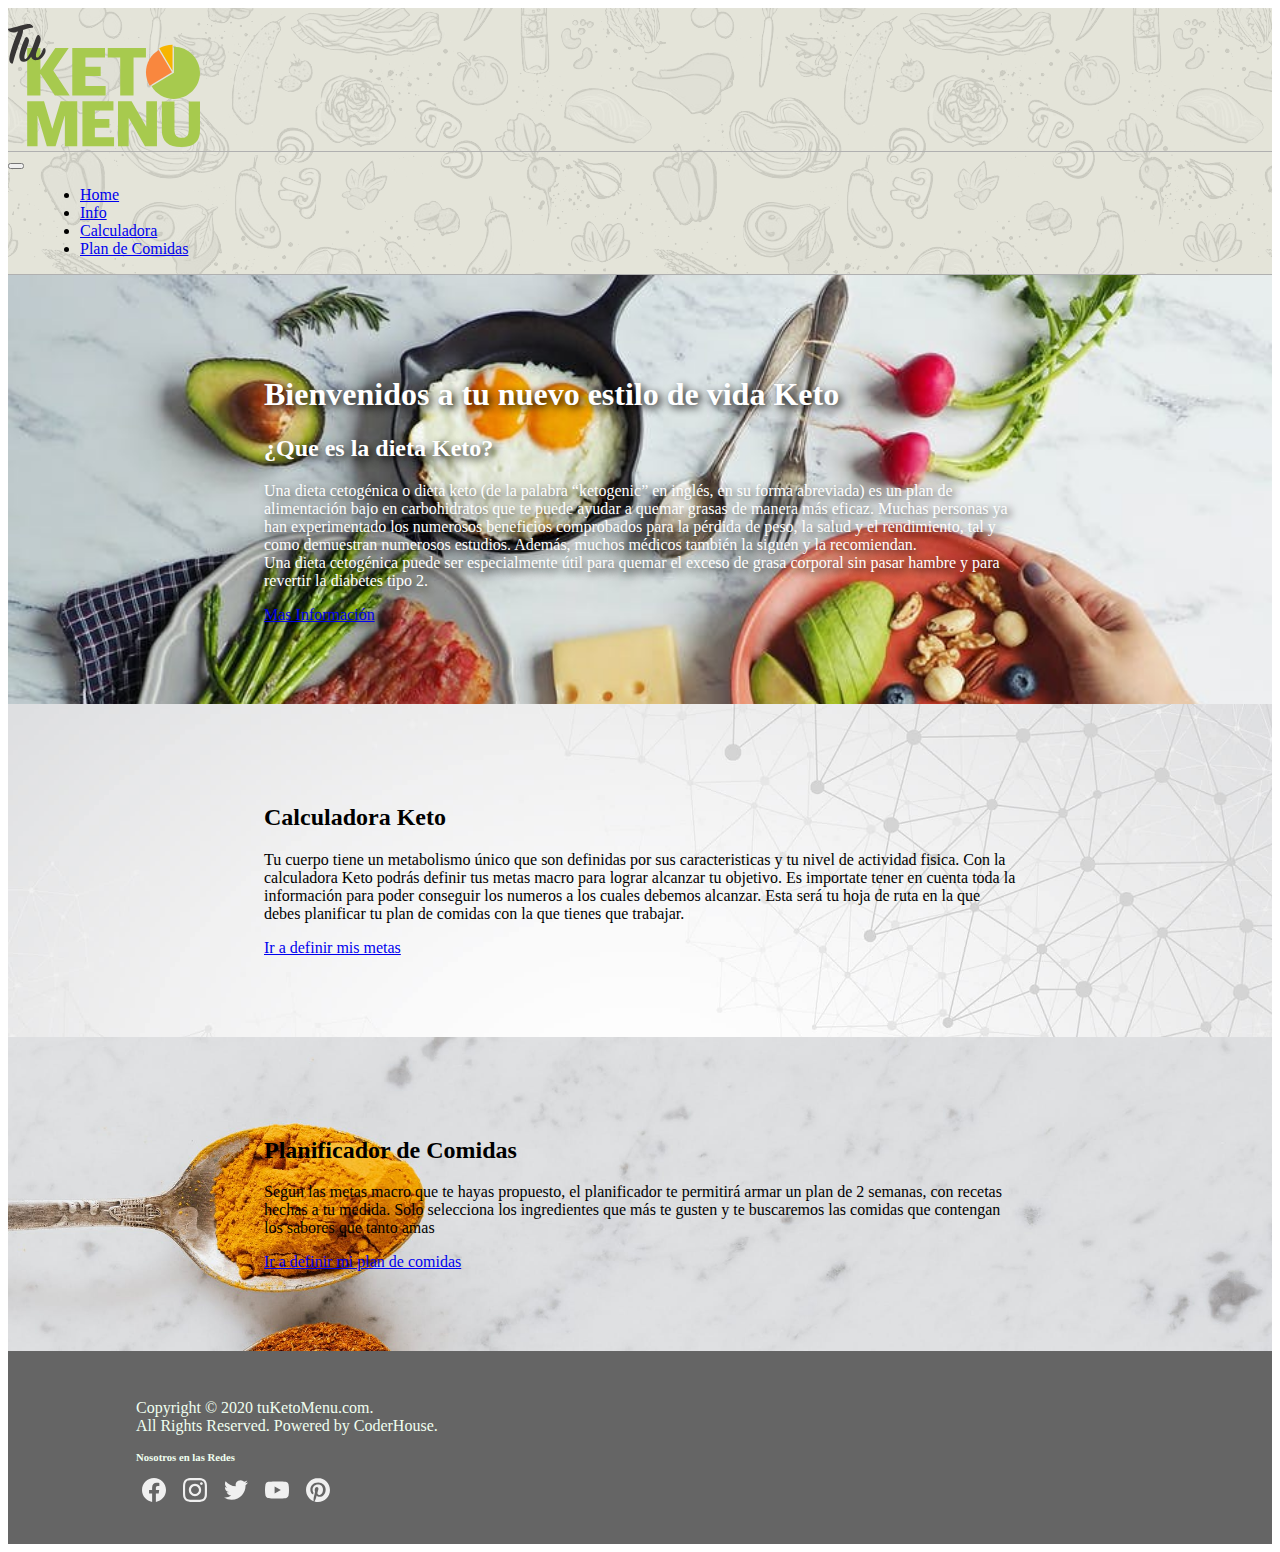
<file: index.html>
<!DOCTYPE html>
<html lang="es">
<head>
    <meta charset="UTF-8">
    <meta name="viewport" content="width=device-width, initial-scale=1.0">
    <!-- Links -->
    <link href="https://cdn.jsdelivr.net/npm/bootstrap@5.0.0-beta1/dist/css/bootstrap.min.css" rel="stylesheet" integrity="sha384-giJF6kkoqNQ00vy+HMDP7azOuL0xtbfIcaT9wjKHr8RbDVddVHyTfAAsrekwKmP1" crossorigin="anonymous">
    <link rel="stylesheet" href="./css/style.css">

    <title>tuKetoMenu | Home</title>
</head>
<header class="site-header">
<div class="container-fluid text-center mb-3">
    <a class="navbar-brand" href="#"><img src="./logos/logoketo.svg" alt="tuKetoMenu logoketo"></a>
</div>    
<nav class="navbar navbar-expand-lg navbar-light navbar-keto">
    <div class="container-fluid justify-content-end">
        <button class="navbar-toggler" type="button" data-bs-toggle="collapse" data-bs-target="#navbarNavDropdown" aria-controls="navbarNavDropdown" aria-expanded="false" aria-label="Toggle navigation">
        <span class="navbar-toggler-icon"></span></button>

        <div class="collapse navbar-collapse justify-content-center" id="navbarNavDropdown">
            <ul class="navbar-nav text-center">
                <li class="nav-item">
                    <a class="nav-link active" aria-current="page" href="#">Home</a>
                </li>
                <li class="nav-item">
                    <a class="nav-link" href="guiainicial.html">Info</a>
                </li>
                <li class="nav-item">
                    <a class="nav-link" href="calculadora.html">Calculadora</a>
                </li>
                <li class="nav-item">
                    <a class="nav-link" href="mealplanner.html">Plan de Comidas</a>
                </li>
            </ul>
        </div>
    </div>
</nav>
</header>

<body>
    <section class="container-fluid text-center px-10 indexSection_Welcome">
        <h1 class="pb-5">Bienvenidos a tu nuevo estilo de vida Keto</h1>
        <h2 class="pb-4">¿Que es la dieta Keto?</h2>
        <p class="pb-4 fs-5">Una dieta cetogénica o dieta keto (de la palabra “ketogenic” en inglés, en su forma abreviada) es un plan de alimentación bajo en carbohidratos
            que te puede ayudar a quemar grasas de manera más eficaz. Muchas personas ya han experimentado los numerosos beneficios comprobados para la
            pérdida de peso, la salud y el rendimiento, tal y como demuestran numerosos estudios. Además, muchos médicos también la siguen y la recomiendan.
            <br>
            Una dieta cetogénica puede ser especialmente útil para quemar el exceso de grasa corporal sin pasar hambre y para revertir la diabetes tipo 2.
        </p>
        <a class="text-decoration-none fs-4 link-light" href="guiainicial.html">Mas Información</a>
    </section>
    <section class="container-fluid text-center px-10 indexSection_Calc">
        <h2 class="py-5">Calculadora Keto</h2>
        <p class="pb-5 fs-5"> Tu cuerpo tiene un metabolismo único que son definidas por sus caracteristicas y tu nivel de actividad fisica. Con la calculadora Keto podrás definir tus metas macro para lograr alcanzar tu objetivo. Es importate tener en cuenta toda la información para poder conseguir los numeros a los cuales debemos alcanzar. Esta será tu hoja de ruta en la que debes planificar tu plan de comidas con la que tienes que trabajar.
        </p>
        <a class="text-decoration-none fs-4 link-dark" href="calculadora.html">Ir a definir mis metas</a>
    </section>
    <section class="container-fluid text-end px-10 indexSection_Mealplanner">
        <h2 class="py-5">Planificador de Comidas</h2>
        <p class="d-inline-flex justify-content-end w-75 pb-5 fs-5">Segun las metas macro que te hayas propuesto, el planificador te permitirá armar un plan de 2 semanas, con recetas hechas a tu medida. Solo selecciona los ingredientes que más te gusten y te buscaremos las comidas que contengan los sabores que tanto amas</p>
        <a class="d-flex justify-content-end text-decoration-none fs-4 link-dark"  href="mealplanner.html">Ir a definir mi plan de comidas</a>
    </section>

    <!-- Scripts -->
    <script src="https://cdn.jsdelivr.net/npm/bootstrap@5.0.0-beta1/dist/js/bootstrap.bundle.min.js" integrity="sha384-ygbV9kiqUc6oa4msXn9868pTtWMgiQaeYH7/t7LECLbyPA2x65Kgf80OJFdroafW" crossorigin="anonymous"></script>
</body>

<footer>
    <div class="container-fluid">
        <div class="row">
            <div class="col-12 col-md-6 text-center text-md-start">
                <p>Copyright © 2020 tuKetoMenu.com.<br> All Rights Reserved. Powered by CoderHouse.</p>
            </div>
            <div class="col-12 col-md-6 text-center text-md-end">
                <h6>Nosotros en las Redes</h6>
                <div class="d-flex justify-content-center justify-content-md-end">
                    <img src="./logos/facebook.svg" alt="facebook">
                    <img src="./logos/instagram.svg" alt="instagram">
                    <img src="./logos/twitter.svg" alt="twiiter">
                    <img src="./logos/youtube.svg" alt="youtube">
                    <img src="./logos/pinterest.svg" alt="pinterest">
                </div>
            </div>
        </div>
    </div>
</footer>
</html>
</file>
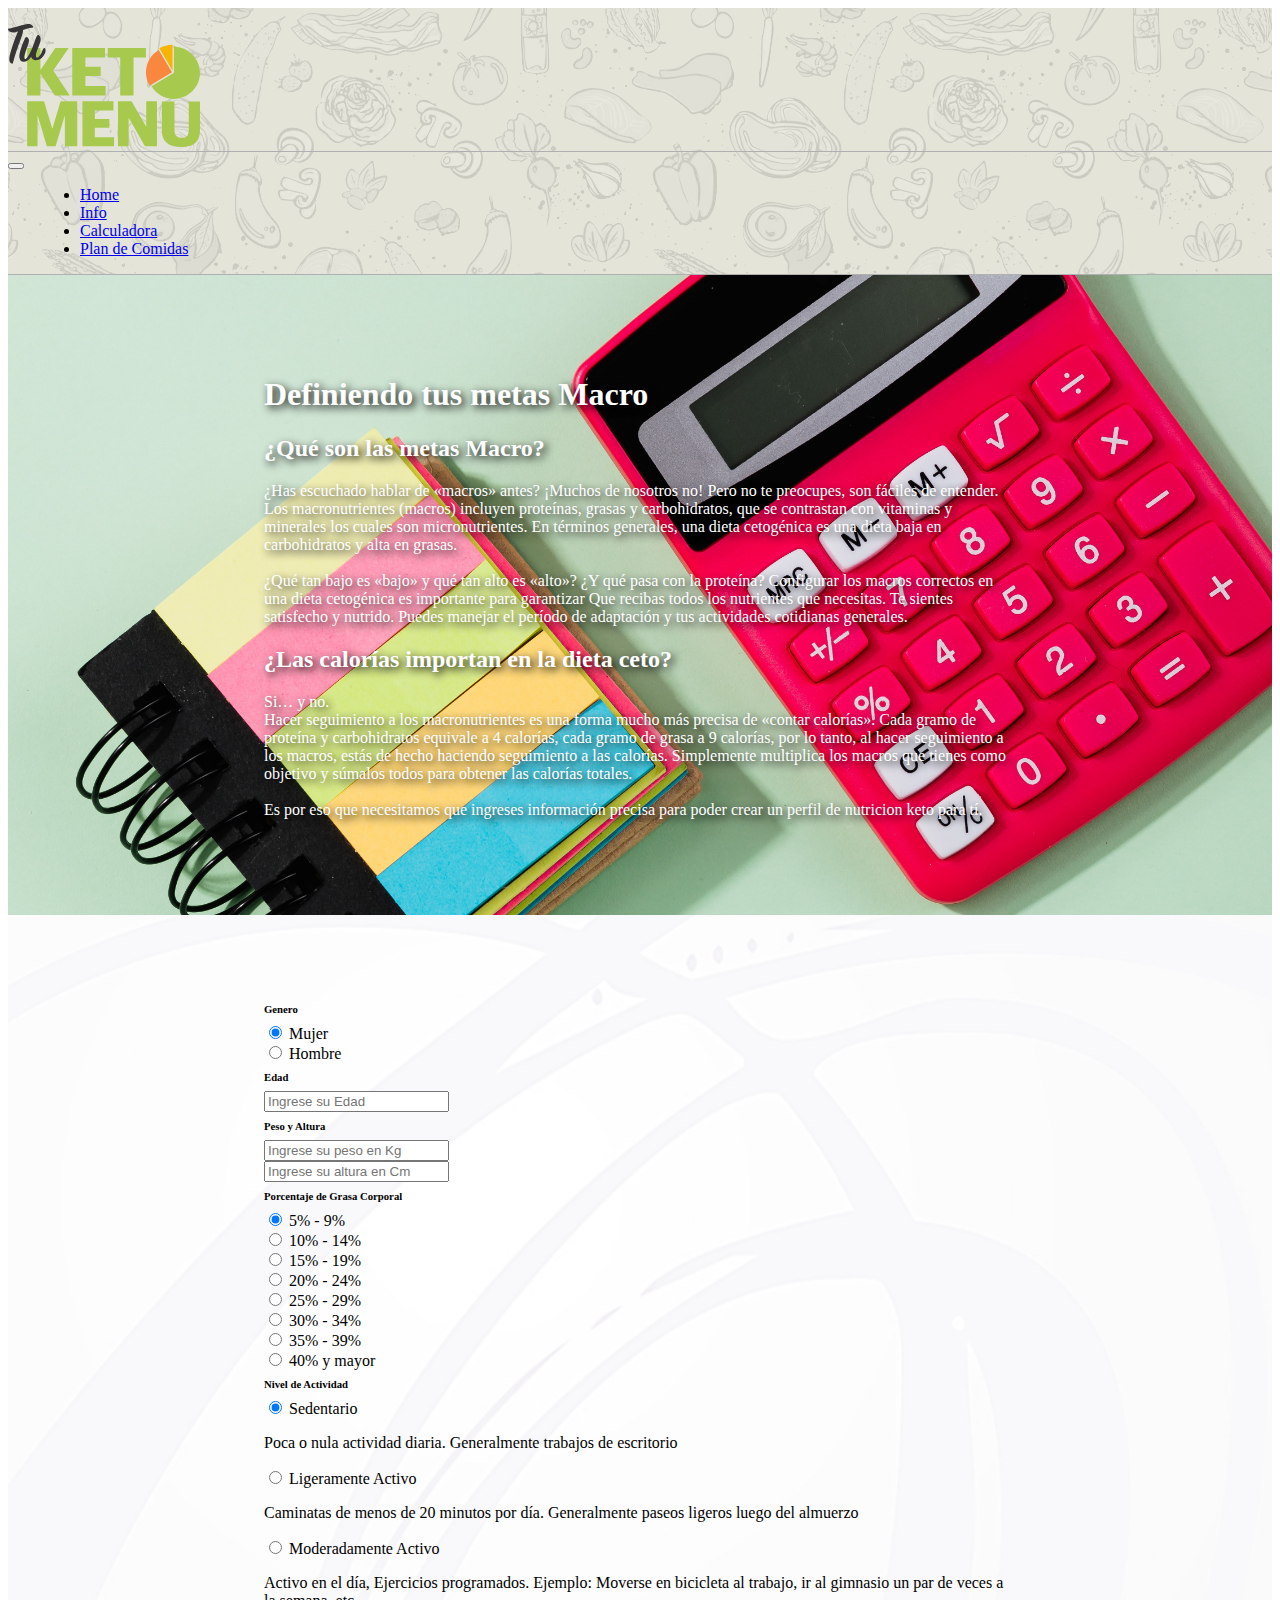
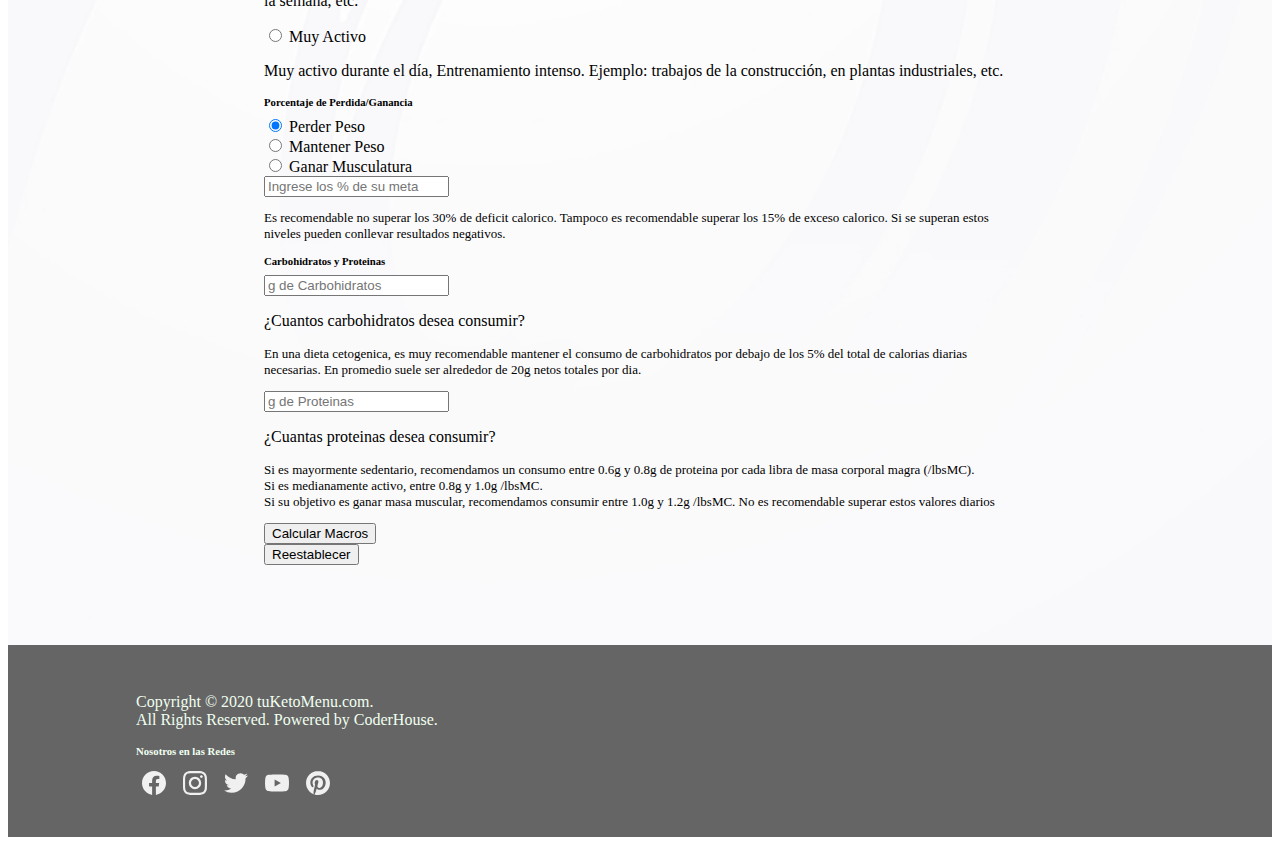
<file: calculadora.html>
<!DOCTYPE html>
<html lang="es">
<head>
    <meta charset="UTF-8">
    <meta name="viewport" content="width=device-width, initial-scale=1.0">
    <!-- Links -->
    <link href="https://cdn.jsdelivr.net/npm/bootstrap@5.0.0-beta1/dist/css/bootstrap.min.css" rel="stylesheet" integrity="sha384-giJF6kkoqNQ00vy+HMDP7azOuL0xtbfIcaT9wjKHr8RbDVddVHyTfAAsrekwKmP1" crossorigin="anonymous">
    <link rel="stylesheet" href="./css/style.css">

    <title>tuKetoMenu | Calculadora</title>
</head>
<header class="site-header">
<div class="container-fluid text-center mb-3">
    <a class="navbar-brand" href="index.html"><img src="./logos/logoketo.svg" alt="tuKetoMenu logoketo"></a>
</div>    
<nav class="navbar navbar-expand-lg navbar-light navbar-keto">
    <div class="container-fluid justify-content-end">
        <button class="navbar-toggler" type="button" data-bs-toggle="collapse" data-bs-target="#navbarNavDropdown" aria-controls="navbarNavDropdown" aria-expanded="false" aria-label="Toggle navigation">
        <span class="navbar-toggler-icon"></span></button>

        <div class="collapse navbar-collapse justify-content-center" id="navbarNavDropdown">
            <ul class="navbar-nav text-center">
                <li class="nav-item">
                    <a class="nav-link" aria-current="page" href="index.html">Home</a>
                </li>
                <li class="nav-item">
                    <a class="nav-link" href="guiainicial.html">Info</a>
                </li>
                <li class="nav-item">
                    <a class="nav-link active" href="calculadora.html">Calculadora</a>
                </li>
                <li class="nav-item">
                    <a class="nav-link" href="mealplanner.html">Plan de Comidas</a>
                </li>
            </ul>
        </div>
    </div>
</nav>
</header>

<body>
    <div class="container-fluid calc_Intro px-10">
        <h1 class="pb-4">Definiendo tus metas Macro</h1>
        <h2 class="pb-3">¿Qué son las metas Macro?</h2>
        <p class="pb-3 fs-5">
            ¿Has escuchado hablar de «macros» antes? ¡Muchos de nosotros no! Pero no te preocupes, son fáciles de entender. Los macronutrientes (macros) incluyen proteínas, grasas y carbohidratos, que se contrastan con vitaminas y minerales los cuales son micronutrientes. En términos generales, una dieta cetogénica es una dieta baja en carbohidratos y alta en grasas.
            <br><br>
            ¿Qué tan bajo es «bajo» y qué tan alto es «alto»?
            ¿Y qué pasa con la proteína?
            Configurar los macros correctos en una dieta cetogénica es importante para garantizar
            Que recibas todos los nutrientes que necesitas.
            Te sientes satisfecho y nutrido.
            Puedes manejar el período de adaptación y tus actividades cotidianas generales.
        </p>
        <h2 class="pb-3">¿Las calorías importan en la dieta ceto?</h2>
        <p class="pb-3 fs-5">
            Si… y no.<br>
            Hacer seguimiento a los macronutrientes es una forma mucho más precisa de «contar calorías». Cada gramo de proteína y carbohidratos equivale a 4 calorías, cada gramo de grasa a 9 calorías, por lo tanto, al hacer seguimiento a los macros, estás de hecho haciendo seguimiento a las calorías. Simplemente multiplica los macros que tienes como objetivo y súmalos todos para obtener las calorías totales.
            <br><br>
            Es por eso que necesitamos que ingreses información precisa para poder crear un perfil de nutricion keto para tí.
        </p>
    </div>
    
    <div class="container-fluid calc_Formulario px-10 pt-5">
        <form id="calcForm" action="#" method="post">

        <div class="row">

            <div class="col-12 pb-2">
                <h6>Genero</h6>
                <div class="form-check">
                    <input class="form-check-input" type="radio" name="Genero" id="mujerOpt" value="Mujer" checked>
                    <label class="form-check-label" for="mujerOpt">Mujer</label>
                </div>
                <div class="form-check">
                    <input class="form-check-input" type="radio" name="Genero" id="hombreOpt" value="Hombre">
                    <label class="form-check-label" for="hombreOpt">Hombre</label>
                </div>
            </div>

            <div class="col-12 pb-2">
                <h6>Edad</h6>
                <div class="row g-2">
                    <div class="col">
                        <input type="number" class="form-control" id="edad" placeholder="Ingrese su Edad" required>
                    </div>
                </div>
                <h6>Peso y Altura</h6>
                <div class="row g-2">
                    <div class="col">
                        <input type="number" class="form-control" id="peso" placeholder="Ingrese su peso en Kg" required>
                    </div>
                    <div class="col">
                        <input type="number" class="form-control" id="altura" placeholder="Ingrese su altura en Cm" required>
                    </div>
                </div>                    
            </div>

            <div class="col-12 pb-2">
                <h6>Porcentaje de Grasa Corporal</h6>
                <div class="row">
                    <div class="col">
                        <div class="form-check">
                            <input class="form-check-input" type="radio" name="GrasaCorp" id="gc1" value=".07" checked>
                            <label class="form-check-label" for="gc1">5% - 9%</label>
                        </div>
                        <div class="form-check">
                            <input class="form-check-input" type="radio" name="GrasaCorp" id="gc2" value=".12">
                            <label class="form-check-label" for=".12">10% - 14%</label>
                        </div>
                        <div class="form-check">
                            <input class="form-check-input" type="radio" name="GrasaCorp" id="gc3" value=".17">
                            <label class="form-check-label" for=".17">15% - 19%</label>
                        </div>
                        <div class="form-check">
                            <input class="form-check-input" type="radio" name="GrasaCorp" id="gc4" value=".22">
                            <label class="form-check-label" for="gc4">20% - 24%</label>
                        </div>
                    </div>
                    <div class="col">
                        <div class="form-check">
                            <input class="form-check-input" type="radio" name="GrasaCorp" id=".27" value=".27">
                            <label class="form-check-label" for="gc5">25% - 29%</label>
                        </div>
                        <div class="form-check">
                            <input class="form-check-input" type="radio" name="GrasaCorp" id="gc6" value=".32">
                            <label class="form-check-label" for="gc6">30% - 34%</label>
                        </div>
                        <div class="form-check">
                            <input class="form-check-input" type="radio" name="GrasaCorp" id="gc7" value=".37">
                            <label class="form-check-label" for="gc7">35% - 39%</label>
                        </div>
                        <div class="form-check">
                            <input class="form-check-input" type="radio" name="GrasaCorp" id="gc8" value=".40">
                            <label class="form-check-label" for="gc8">40% y mayor</label>
                        </div>
                    </div>
                </div>

            </div>

            <div class="col-12 pb-2">
                <h6>Nivel de Actividad</h6>
                <div class="row">
                    <div class="col">
                        <div class="form-check">
                            <input class="form-check-input" type="radio" name="ActLvl" id="actlvl1" value="1" checked>
                            <label class="form-check-label" for="actlvl1">Sedentario</label>
                            <p>Poca o nula actividad diaria. Generalmente trabajos de escritorio</p>
                        </div>
                    </div>
                    <div class="col">
                        <div class="form-check">
                            <input class="form-check-input" type="radio" name="ActLvl" id="actlvl2" value="2">
                            <label class="form-check-label" for="actlvl2">Ligeramente Activo</label>
                            <p>Caminatas de menos de 20 minutos por día. Generalmente paseos ligeros luego del almuerzo</p>
                        </div>
                    </div>
                </div>
                <div class="row">
                    <div class="col">
                        <div class="form-check">
                            <input class="form-check-input" type="radio" name="ActLvl" id="actlvl3" value="3" >
                            <label class="form-check-label" for="actlvl3">Moderadamente Activo</label>
                            <p>Activo en el día, Ejercicios programados. Ejemplo: Moverse en bicicleta al trabajo, ir al gimnasio un par de veces a la semana, etc.</p>
                        </div>
                    </div>
                    <div class="col">
                        <div class="form-check">
                            <input class="form-check-input" type="radio" name="ActLvl" id="actlvl4" value="4">
                            <label class="form-check-label" for="actlvl4">Muy Activo</label>
                            <p>Muy activo durante el día, Entrenamiento intenso. Ejemplo: trabajos de la construcción, en plantas industriales, etc. </p>
                        </div>
                    </div>
                </div>
            </div>

            <div class="col-12 pb-2">
                <h6>Porcentaje de Perdida/Ganancia</h6>
                <div class="form-group pb-2">
                    <div class="form-check-inline">
                        <input class="form-check-input" type="radio" name="Objetivo" id="objPerder" value="1" checked>
                        <label class="form-check-label" for="objPerder">Perder Peso</label>
                    </div>
                    <div class="form-check-inline">
                        <input class="form-check-input" type="radio" name="Objetivo" id="objMant" value="2">
                        <label class="form-check-label" for="objMant">Mantener Peso</label>
                    </div>
                    <div class="form-check-inline">
                        <input class="form-check-input" type="radio" name="Objetivo" id="objGanar" value="3">
                        <label class="form-check-label" for="objGanar">Ganar Musculatura</label>
                    </div>
                </div>
                <div class="row">
                    <div class="col pb-3">
                        <input type="number" class="form-control" id="percentObj" placeholder="Ingrese los % de su meta" required>
                    </div>                        
                    <p class="fs-7">Es recomendable no superar los 30% de deficit calorico. Tampoco es recomendable superar los 15% de exceso calorico. Si se superan estos niveles pueden conllevar resultados negativos.</p>
                </div>
            </div>

            <div class="col-12 pb-2">
                <h6>Carbohidratos y Proteinas</h6>
                <div class="row">
                    <div class="col">
                        <input type="number" class="form-control" id="userCarbs" placeholder="g de Carbohidratos" required>
                        <p class="pt-2">¿Cuantos carbohidratos desea consumir?</p>
                        <p class="fs-7">En una dieta cetogenica, es muy recomendable mantener el consumo de carbohidratos por debajo de los 5% del total de calorias diarias necesarias. En promedio suele ser alrededor de 20g netos totales por dia.</p>
                    </div>
                    <div class="col">
                        <input type="number" step= ".01" class="form-control" id="userProts" placeholder="g de Proteinas" required>
                        <p class="pt-2">¿Cuantas proteinas desea consumir?</p>
                        <p class="fs-7">Si es mayormente sedentario, recomendamos un consumo entre 0.6g y 0.8g de proteina por cada libra de masa corporal magra (/lbsMC).<br> Si es medianamente activo, entre 0.8g y 1.0g /lbsMC.<br> Si su objetivo es ganar masa muscular, recomendamos consumir entre 1.0g y 1.2g /lbsMC. No es recomendable superar estos valores diarios</p>

                    </div>
                </div>
            </div>

        </div>
        
        <div class="row justify-content-center">
            <div class="col-3">
                <button type="submit" class="btn btn-primary" id="btn-calcForm">Calcular Macros</button>
            </div>
            <div class="col-3">
                <button type="reset" class="btn btn-secondary">Reestablecer</button>
            </div>
        </div>
           
        </form>
    </div>

    <div class="resultCalc">
        
    </div>



    <!-- Scripts -->
    <script src="./js/app.js"></script>
    <script src="https://cdn.jsdelivr.net/npm/bootstrap@5.0.0-beta1/dist/js/bootstrap.bundle.min.js" integrity="sha384-ygbV9kiqUc6oa4msXn9868pTtWMgiQaeYH7/t7LECLbyPA2x65Kgf80OJFdroafW" crossorigin="anonymous"></script>
</body>
  
  <footer>
    <div class="container-fluid">
        <div class="row">
            <div class="col-12 col-md-6 text-center text-md-start">
                <p>Copyright © 2020 tuKetoMenu.com.<br> All Rights Reserved. Powered by CoderHouse.</p>
            </div>
            <div class="col-12 col-md-6 text-center text-md-end">
                <h6>Nosotros en las Redes</h6>
                <div class="d-flex justify-content-center justify-content-md-end">
                    <img src="./logos/facebook.svg" alt="facebook">
                    <img src="./logos/instagram.svg" alt="instagram">
                    <img src="./logos/twitter.svg" alt="twiiter">
                    <img src="./logos/youtube.svg" alt="youtube">
                    <img src="./logos/pinterest.svg" alt="pinterest">
                </div>
            </div>
        </div>
    </div>
</footer>
</html>
</file>
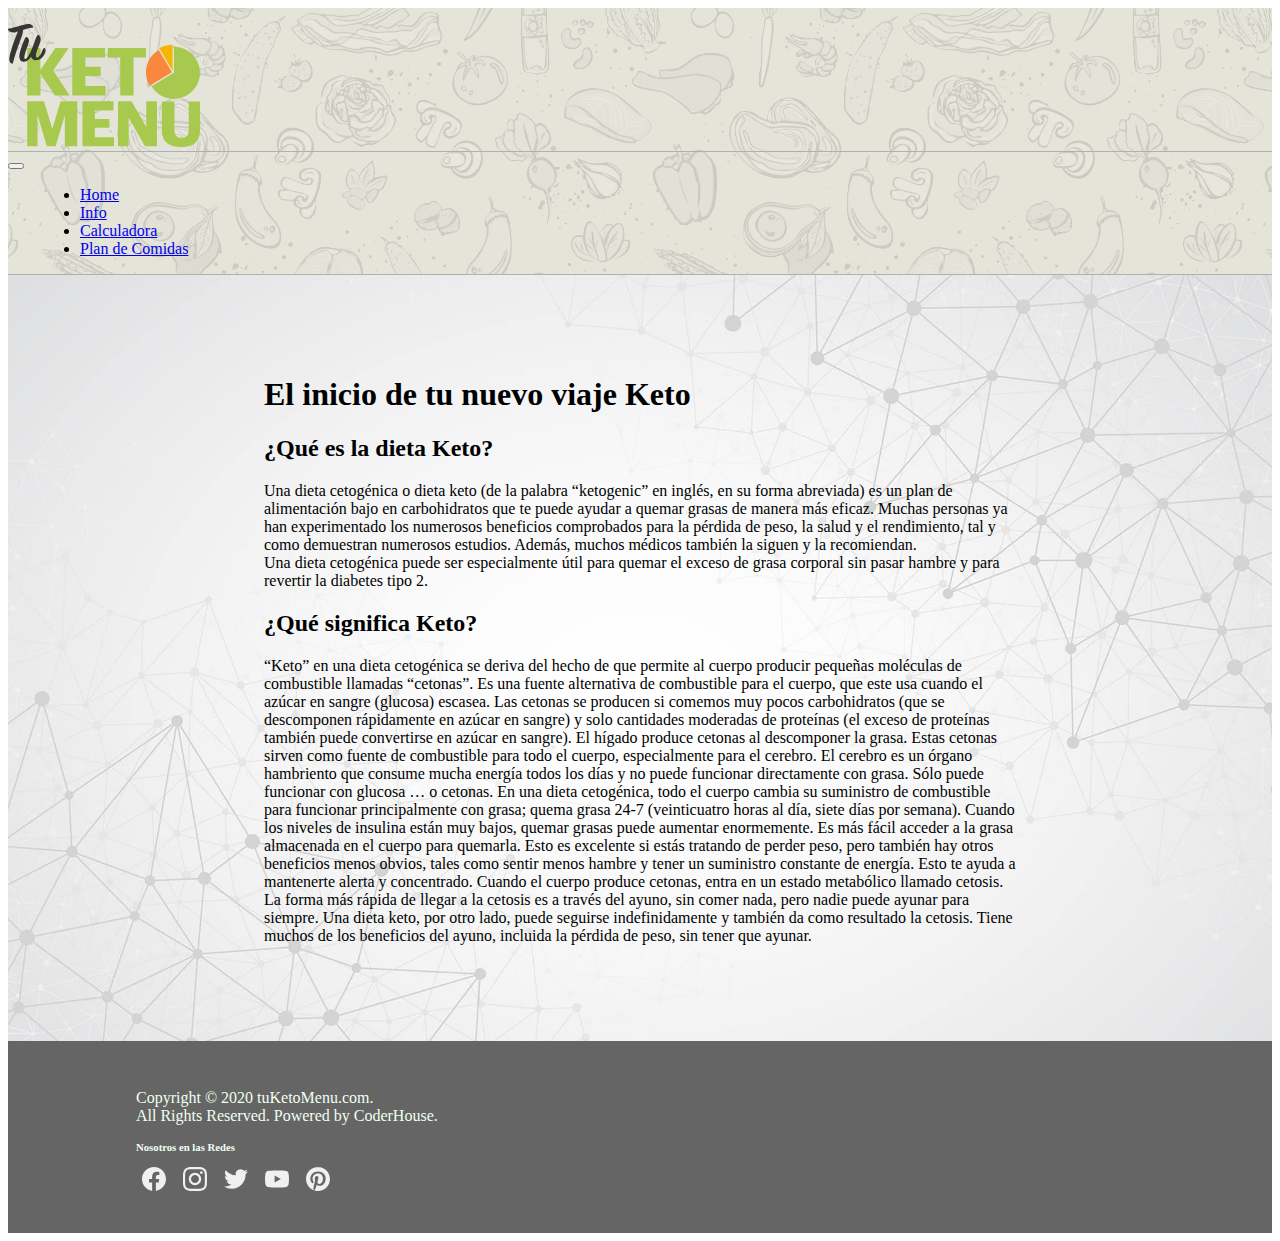
<file: guiainicial.html>
<!DOCTYPE html>
<html lang="es">
<head>
    <meta charset="UTF-8">
    <meta name="viewport" content="width=device-width, initial-scale=1.0">
    <!-- Links -->
    <link href="https://cdn.jsdelivr.net/npm/bootstrap@5.0.0-beta1/dist/css/bootstrap.min.css" rel="stylesheet" integrity="sha384-giJF6kkoqNQ00vy+HMDP7azOuL0xtbfIcaT9wjKHr8RbDVddVHyTfAAsrekwKmP1" crossorigin="anonymous">
    <link rel="stylesheet" href="./css/style.css">

    <title>tuKetoMenu | Info</title>
</head>
<header class="site-header">
<div class="container-fluid text-center mb-3">
    <a class="navbar-brand" href="index.html"><img src="./logos/logoketo.svg" alt="tuKetoMenu logoketo"></a>
</div>    
<nav class="navbar navbar-expand-lg navbar-light navbar-keto">
    <div class="container-fluid justify-content-end">
        <button class="navbar-toggler" type="button" data-bs-toggle="collapse" data-bs-target="#navbarNavDropdown" aria-controls="navbarNavDropdown" aria-expanded="false" aria-label="Toggle navigation">
        <span class="navbar-toggler-icon"></span></button>

        <div class="collapse navbar-collapse justify-content-center" id="navbarNavDropdown">
            <ul class="navbar-nav text-center">
                <li class="nav-item">
                    <a class="nav-link" aria-current="page" href="index.html">Home</a>
                </li>
                <li class="nav-item">
                    <a class="nav-link active" href="#">Info</a>
                </li>
                <li class="nav-item">
                    <a class="nav-link" href="calculadora.html">Calculadora</a>
                </li>
                <li class="nav-item">
                    <a class="nav-link" href="mealplanner.html">Plan de Comidas</a>
                </li>
            </ul>
        </div>
    </div>
</nav>
</header>

<body>
    <div class="container-fluid about_Intro px-10">
        <h1 class="pb-4">El inicio de tu nuevo viaje Keto</h1>
        <h2 class="pb-3">¿Qué es la dieta Keto?</h2>
        <p class="pb-3 fs-5">Una dieta cetogénica o dieta keto (de la palabra “ketogenic” en inglés, en su forma abreviada) es un plan de alimentación bajo en carbohidratos
            que te puede ayudar a quemar grasas de manera más eficaz. Muchas personas ya han experimentado los numerosos beneficios comprobados para la
            pérdida de peso, la salud y el rendimiento, tal y como demuestran numerosos estudios. Además, muchos médicos también la siguen y la recomiendan.
            <br>
            Una dieta cetogénica puede ser especialmente útil para quemar el exceso de grasa corporal sin pasar hambre y para revertir la diabetes tipo 2.
        </p>
        <h2 class="pb-3">¿Qué significa Keto?</h2>
        <p class="pb-3 fs-5">“Keto” en una dieta cetogénica se deriva del hecho de que permite al cuerpo producir pequeñas moléculas de combustible llamadas “cetonas”.
            Es una fuente alternativa de combustible para el cuerpo, que este usa cuando el azúcar en sangre (glucosa) escasea. Las cetonas se producen
            si comemos muy pocos carbohidratos (que se descomponen rápidamente en azúcar en sangre) y solo cantidades moderadas de proteínas (el exceso
            de proteínas también puede convertirse en azúcar en sangre). El hígado produce cetonas al descomponer la grasa. Estas cetonas sirven como fuente
            de combustible para todo el cuerpo, especialmente para el cerebro. El cerebro es un órgano hambriento que consume mucha energía todos los días y
            no puede funcionar directamente con grasa. Sólo puede funcionar con glucosa … o cetonas. En una dieta cetogénica, todo el cuerpo cambia su
            suministro de combustible para funcionar principalmente con grasa; quema grasa 24-7 (veinticuatro horas al día, siete días por semana).
            Cuando los niveles de insulina están muy bajos, quemar grasas puede aumentar enormemente. Es más fácil acceder a la grasa almacenada en el
            cuerpo para quemarla. Esto es excelente si estás tratando de perder peso, pero también hay otros beneficios menos obvios, tales como sentir
            menos hambre y tener un suministro constante de energía. Esto te ayuda a mantenerte alerta y concentrado. Cuando el cuerpo produce cetonas,
            entra en un estado metabólico llamado cetosis. La forma más rápida de llegar a la cetosis es a través del ayuno, sin comer nada, pero nadie puede
            ayunar para siempre. Una dieta keto, por otro lado, puede seguirse indefinidamente y también da como resultado la cetosis. Tiene muchos de los
            beneficios del ayuno, incluida la pérdida de peso, sin tener que ayunar.
        </p>
    </div>

    <!-- Scripts -->
    <script src="https://cdn.jsdelivr.net/npm/bootstrap@5.0.0-beta1/dist/js/bootstrap.bundle.min.js" integrity="sha384-ygbV9kiqUc6oa4msXn9868pTtWMgiQaeYH7/t7LECLbyPA2x65Kgf80OJFdroafW" crossorigin="anonymous"></script>
</body>

<footer>
    <div class="container-fluid">
        <div class="row">
            <div class="col-12 col-md-6 text-center text-md-start">
                <p>Copyright © 2020 tuKetoMenu.com.<br> All Rights Reserved. Powered by CoderHouse.</p>
            </div>
            <div class="col-12 col-md-6 text-center text-md-end">
                <h6>Nosotros en las Redes</h6>
                <div class="d-flex justify-content-center justify-content-md-end">
                    <img src="./logos/facebook.svg" alt="facebook">
                    <img src="./logos/instagram.svg" alt="instagram">
                    <img src="./logos/twitter.svg" alt="twiiter">
                    <img src="./logos/youtube.svg" alt="youtube">
                    <img src="./logos/pinterest.svg" alt="pinterest">
                </div>
            </div>
        </div>
    </div>
</footer>
</html>
</file>
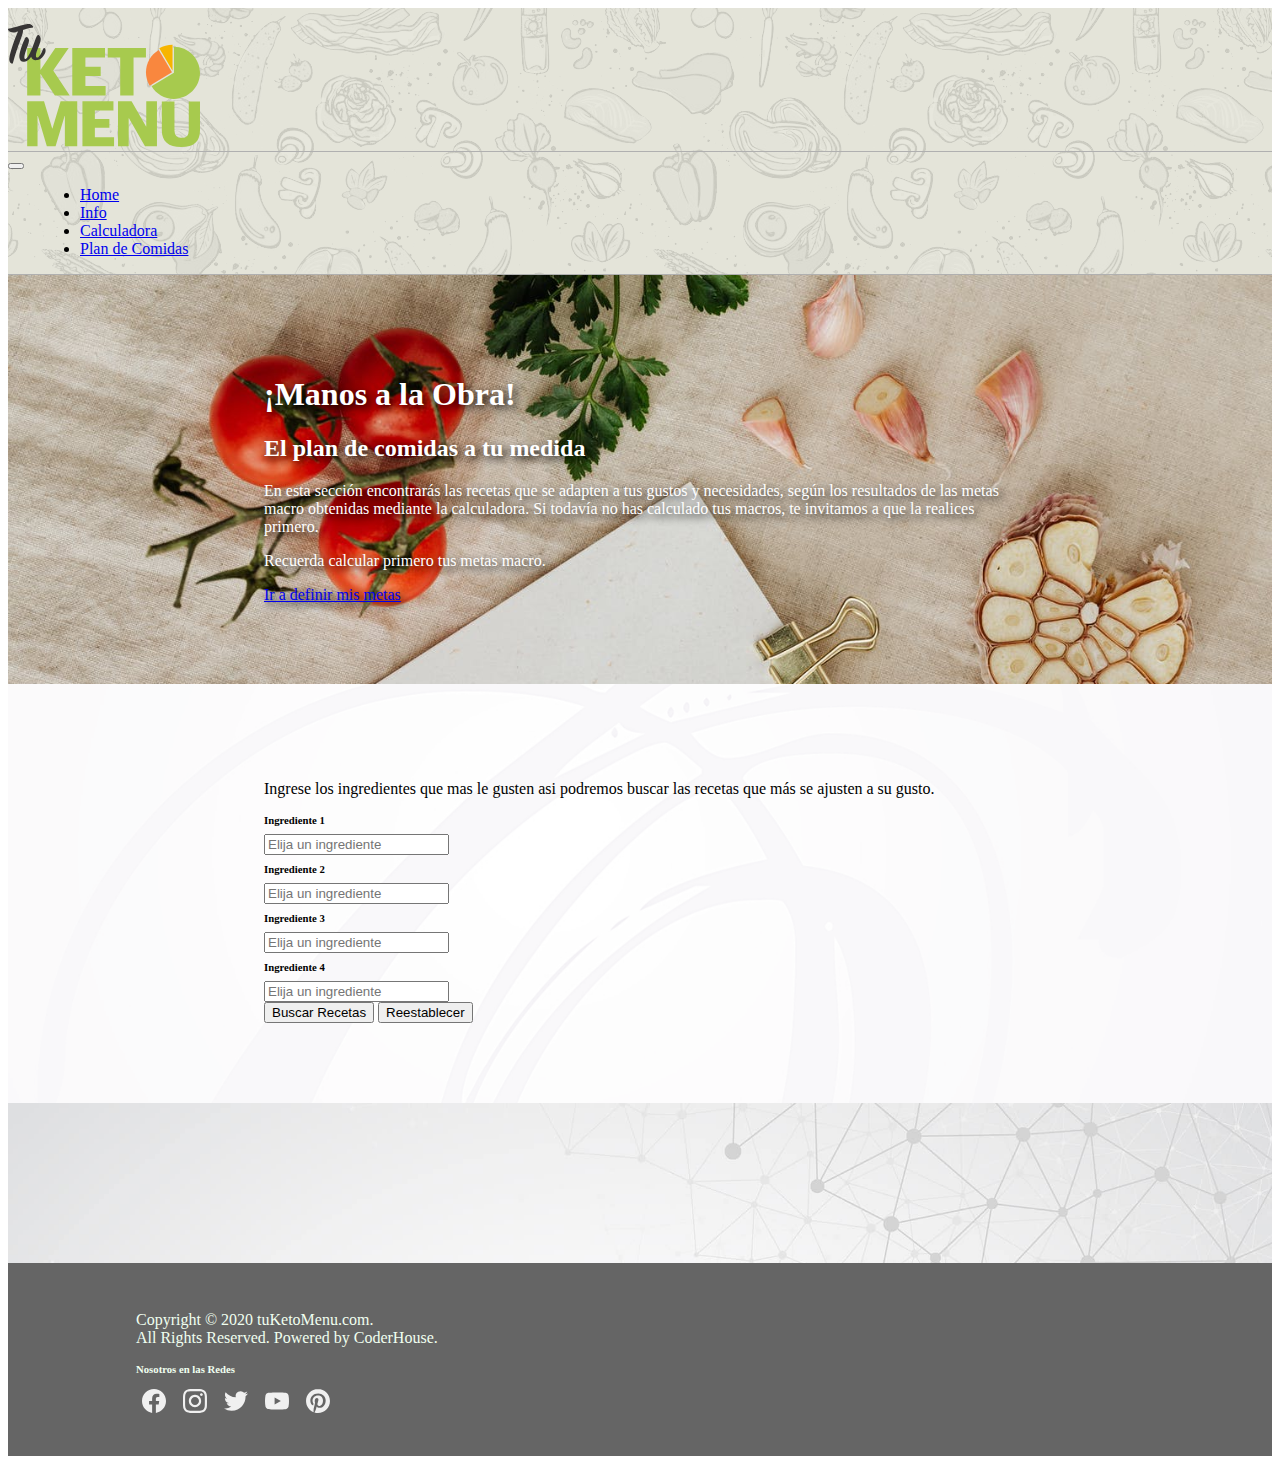
<file: mealplanner.html>
<!DOCTYPE html>
<html lang="es">
<head>
    <meta charset="UTF-8">
    <meta name="viewport" content="width=device-width, initial-scale=1.0">
    <!-- Links -->
    <link href="https://cdn.jsdelivr.net/npm/bootstrap@5.0.0-beta1/dist/css/bootstrap.min.css" rel="stylesheet" integrity="sha384-giJF6kkoqNQ00vy+HMDP7azOuL0xtbfIcaT9wjKHr8RbDVddVHyTfAAsrekwKmP1" crossorigin="anonymous">
    <link rel="stylesheet" href="./css/style.css">

    <title>tuKetoMenu | Plan de Comidas</title>
</head>
<header class="site-header">
<div class="container-fluid text-center mb-3">
    <a class="navbar-brand" href="index.html"><img src="./logos/logoketo.svg" alt="tuKetoMenu logoketo"></a>
</div>    
<nav class="navbar navbar-expand-lg navbar-light navbar-keto">
    <div class="container-fluid justify-content-end">
        <button class="navbar-toggler" type="button" data-bs-toggle="collapse" data-bs-target="#navbarNavDropdown" aria-controls="navbarNavDropdown" aria-expanded="false" aria-label="Toggle navigation">
        <span class="navbar-toggler-icon"></span></button>

        <div class="collapse navbar-collapse justify-content-center" id="navbarNavDropdown">
            <ul class="navbar-nav text-center">
                <li class="nav-item">
                    <a class="nav-link" aria-current="page" href="index.html">Home</a>
                </li>
                <li class="nav-item">
                    <a class="nav-link" href="guiainicial.html">Info</a>
                </li>
                <li class="nav-item">
                    <a class="nav-link" href="calculadora.html">Calculadora</a>
                </li>
                <li class="nav-item">
                    <a class="nav-link active" href="mealplanner.html">Plan de Comidas</a>
                </li>
            </ul>
        </div>
    </div>
</nav>
</header>

<body>
    <div class="container-fluid meal_Intro px-10">
        <h1 class="pb-4">¡Manos a la Obra!</h1>
        <h2 class="pb-3">El plan de comidas a tu medida</h2>
        <p class="pb-3 fs-5">En esta sección encontrarás las recetas que se adapten a tus gustos y necesidades, según los resultados de las metas macro obtenidas mediante la calculadora. Si todavía no has calculado tus macros, te invitamos a que la realices primero.</p>
    </div>

    <div class="container-fluid meal_Select px-10">
        <p class="text-center">Ingrese los ingredientes que mas le gusten asi podremos buscar las recetas que más se ajusten a su gusto.</p>
        <form id="mealForm" action="#" method="post">
            <div class="row mb-3">
                <div class="col g-2">
                    <h6>Ingrediente 1</h6>
                    <input type="text" class="form-control" id="UserIngredient1" placeholder="Elija un ingrediente">
                    <h6>Ingrediente 2</h6>
                    <input type="text" class="form-control" id="UserIngredient2" placeholder="Elija un ingrediente">
                </div>
                <div class="col g-2">
                    <h6>Ingrediente 3</h6>
                    <input type="text" class="form-control" id="UserIngredient3" placeholder="Elija un ingrediente">
                    <h6>Ingrediente 4</h6>
                    <input type="text" class="form-control" id="UserIngredient4" placeholder="Elija un ingrediente">
                </div>            
            </div>
            <div class="row">
                <div class="text-center">
                    <button type="submit" class="btn btn-primary" id="btn-mealSelect">Buscar Recetas</button>
                    <button type="reset" class="btn btn-secondary">Reestablecer</button>
                </div>
            </div>
        </form>
    </div>

    <div class="container-fluid meal_Plan px-10">
        <div class="row g-3">
            
            
        </div>
    </div>

    <div>

    </div>

    <!-- Scripts -->
    <script src="https://code.jquery.com/jquery-3.5.1.min.js" integrity="sha256-9/aliU8dGd2tb6OSsuzixeV4y/faTqgFtohetphbbj0=" crossorigin="anonymous"></script>

    <script src="https://cdn.jsdelivr.net/npm/bootstrap@5.0.0-beta1/dist/js/bootstrap.bundle.min.js" integrity="sha384-ygbV9kiqUc6oa4msXn9868pTtWMgiQaeYH7/t7LECLbyPA2x65Kgf80OJFdroafW" crossorigin="anonymous"></script>

    <script src="./js/mealplanner_v3.js"></script>
</body>

<footer>
    <div class="container-fluid">
        <div class="row">
            <div class="col-12 col-md-6 text-center text-md-start">
                <p>Copyright © 2020 tuKetoMenu.com.<br> All Rights Reserved. Powered by CoderHouse.</p>
            </div>
            <div class="col-12 col-md-6 text-center text-md-end">
                <h6>Nosotros en las Redes</h6>
                <div class="d-flex justify-content-center justify-content-md-end">
                    <img src="./logos/facebook.svg" alt="facebook">
                    <img src="./logos/instagram.svg" alt="instagram">
                    <img src="./logos/twitter.svg" alt="twiiter">
                    <img src="./logos/youtube.svg" alt="youtube">
                    <img src="./logos/pinterest.svg" alt="pinterest">
                </div>
            </div>
        </div>
    </div>
</footer>
</html>
</file>
<file: css/style.css>
h6 {
    margin: .5rem 0;
    font-weight: 600;
}

/* Div - Secciones */

.site-header {
    background: url(../images/bgimage00.png);
    background-size: fill;
    background-position-x: center;
    background-color: rgb(228, 228, 217);
    padding: 1rem 0rem 0rem 0rem;
}
.navbar-keto{
    border-top: solid rgb(176, 176, 176) 1px;
    border-bottom: solid rgb(176, 176, 176) 1px;
}
.indexSection_Welcome{
    height: auto;
    background: url(../images/bgimage01.jpg);
    background-size: cover;
    background-position-x: center;
    color: white;
    text-shadow: 3px 3px 8px black;
}
.indexSection_Calc {
    height: auto;
    background: url(../images/bgimage03.jpg);
    background-size: cover;
    background-position-x: center;
    color: rgb(0, 0, 0);
}
.indexSection_Mealplanner {
    height: auto;
    background-color: rgb(205, 205, 205);
    background: url(../images/bgimage04.jpg);
    background-size: cover;
    background-position-x: center;
    color: rgb(0, 0, 0);
}
.about_Intro{
    height: auto;
    background: url(../images/bgimage03.jpg);
    background-size: cover;
    background-position-x: center;
    color: black;
}
.calc_Intro{
    height: auto;
    background: url(../images/bgimage02.jpg);
    background-size: cover;
    background-position-x: center;
    color: white;
    text-shadow: 3px 3px 8px black;
}
.calc_Formulario{
    height: auto;
    background: url(../images/bgimage05.png);
    background-size: cover;
    background-position-x: center;
}
.meal_Intro{
    height: auto;
    background: url(../images/bgimage06.jpg);
    background-size: cover;
    background-position-x: center;
    color: white;
    text-shadow: 3px 3px 8px black;
}
.meal_Select{
    height: auto;
    background: url(../images/bgimage05.png);
    background-size: cover;
    background-position-x: center;
}
.meal_Plan{
    height: auto;
    background: url(../images/bgimage03.jpg);
    background-size: cover;
    background-position-x: center;
    color: black;
}


footer {
    padding: 1rem .75rem;
    color: honeydew;
    background-color: rgb(101, 101, 101);
}


.resultCalc {
    background: url(../images/bgimage00.png);
    background-size: fill;
    background-position-x: center;
    background-color: rgb(228, 228, 217);
}

/* Estilos Custom*/

.px-10{
    padding: 2rem .75rem;
}
.fs-7{
    font-size: small;
}
.navbar-brand img{
    width: 8rem;
}
.nav-item{
    margin: 0 2rem;
}
footer img, footer iframe {
    margin: .4rem .4rem;
    width: 1.5rem;
    filter: invert(100%) sepia(0%) saturate(3557%) hue-rotate(52deg) brightness(123%) contrast(88%);
}


/* Responsive */

@media (min-width: 1024px) {

.navbar-brand img{
    width: 12rem;}
.navbar-keto {
    padding: 0;}
.px-10{
    padding: 5rem 16rem;
}
footer {
    padding: 2rem 8rem;
}

}
</file>
